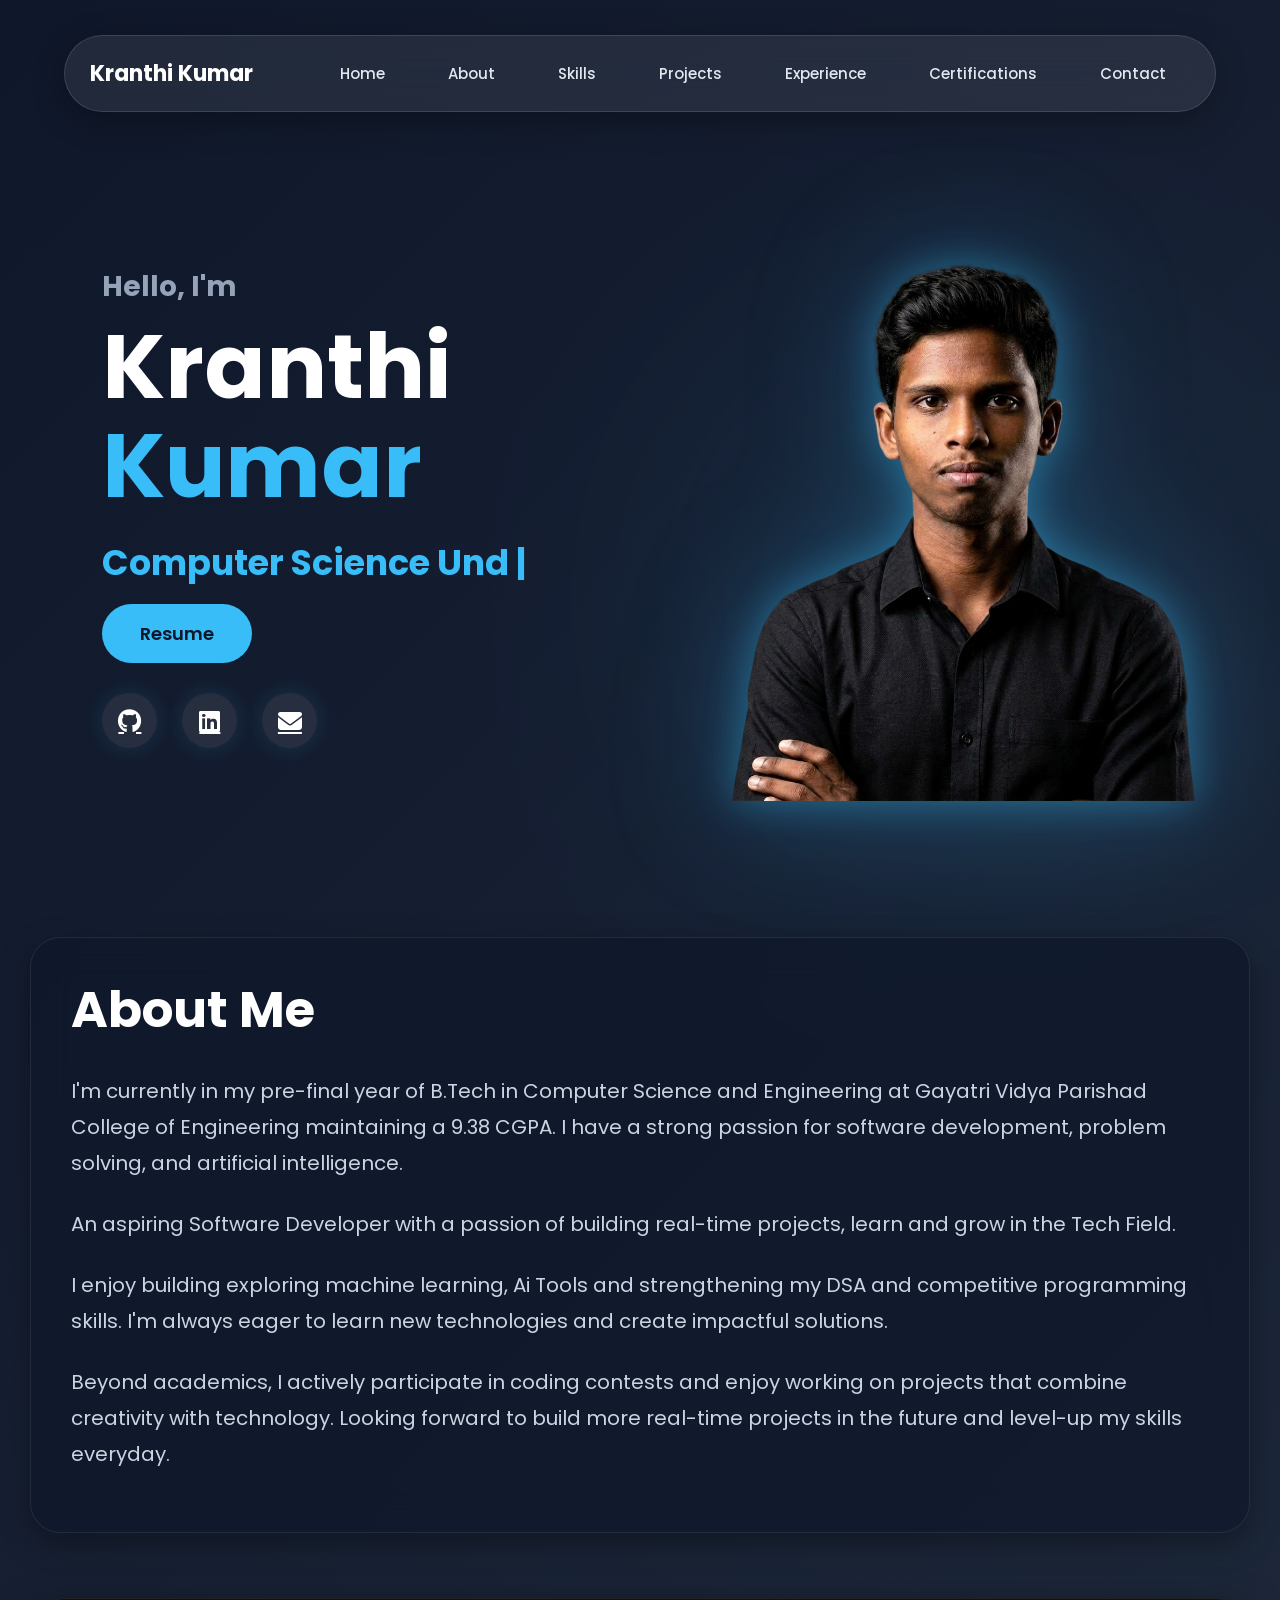
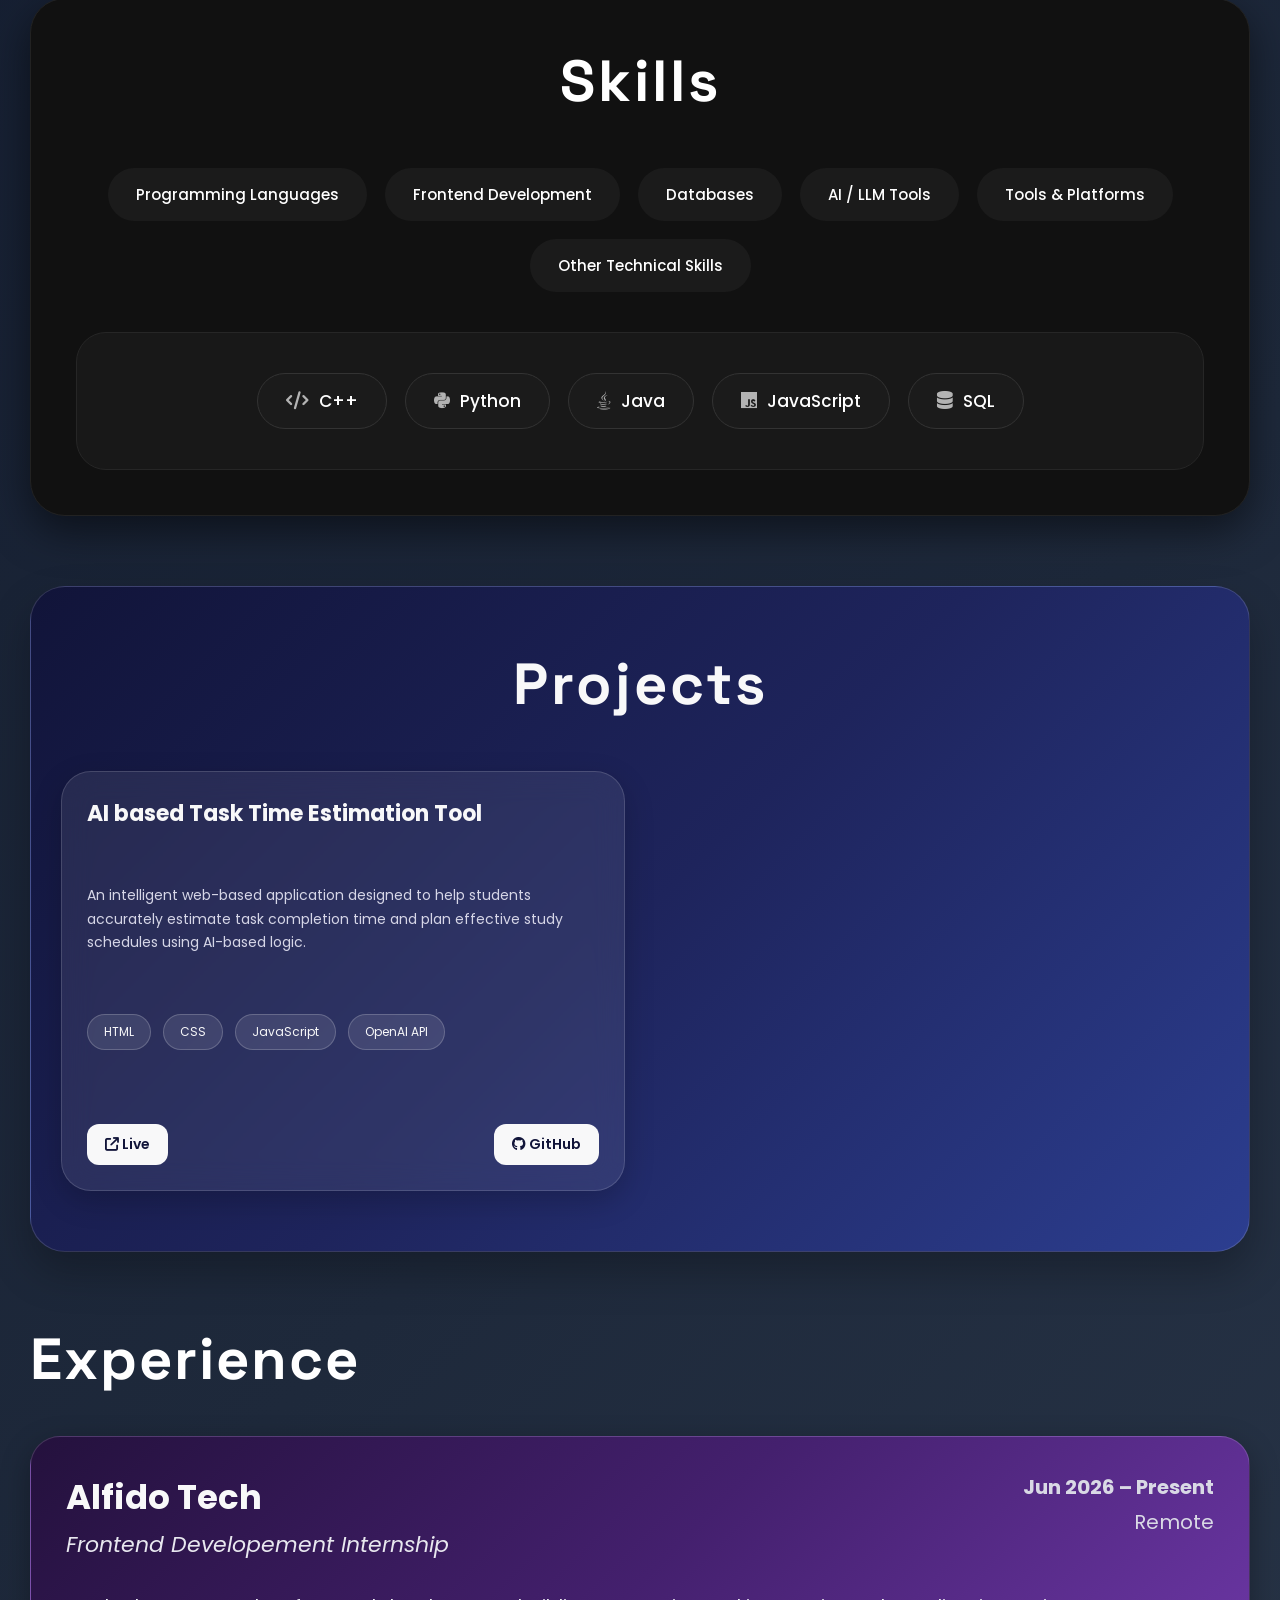
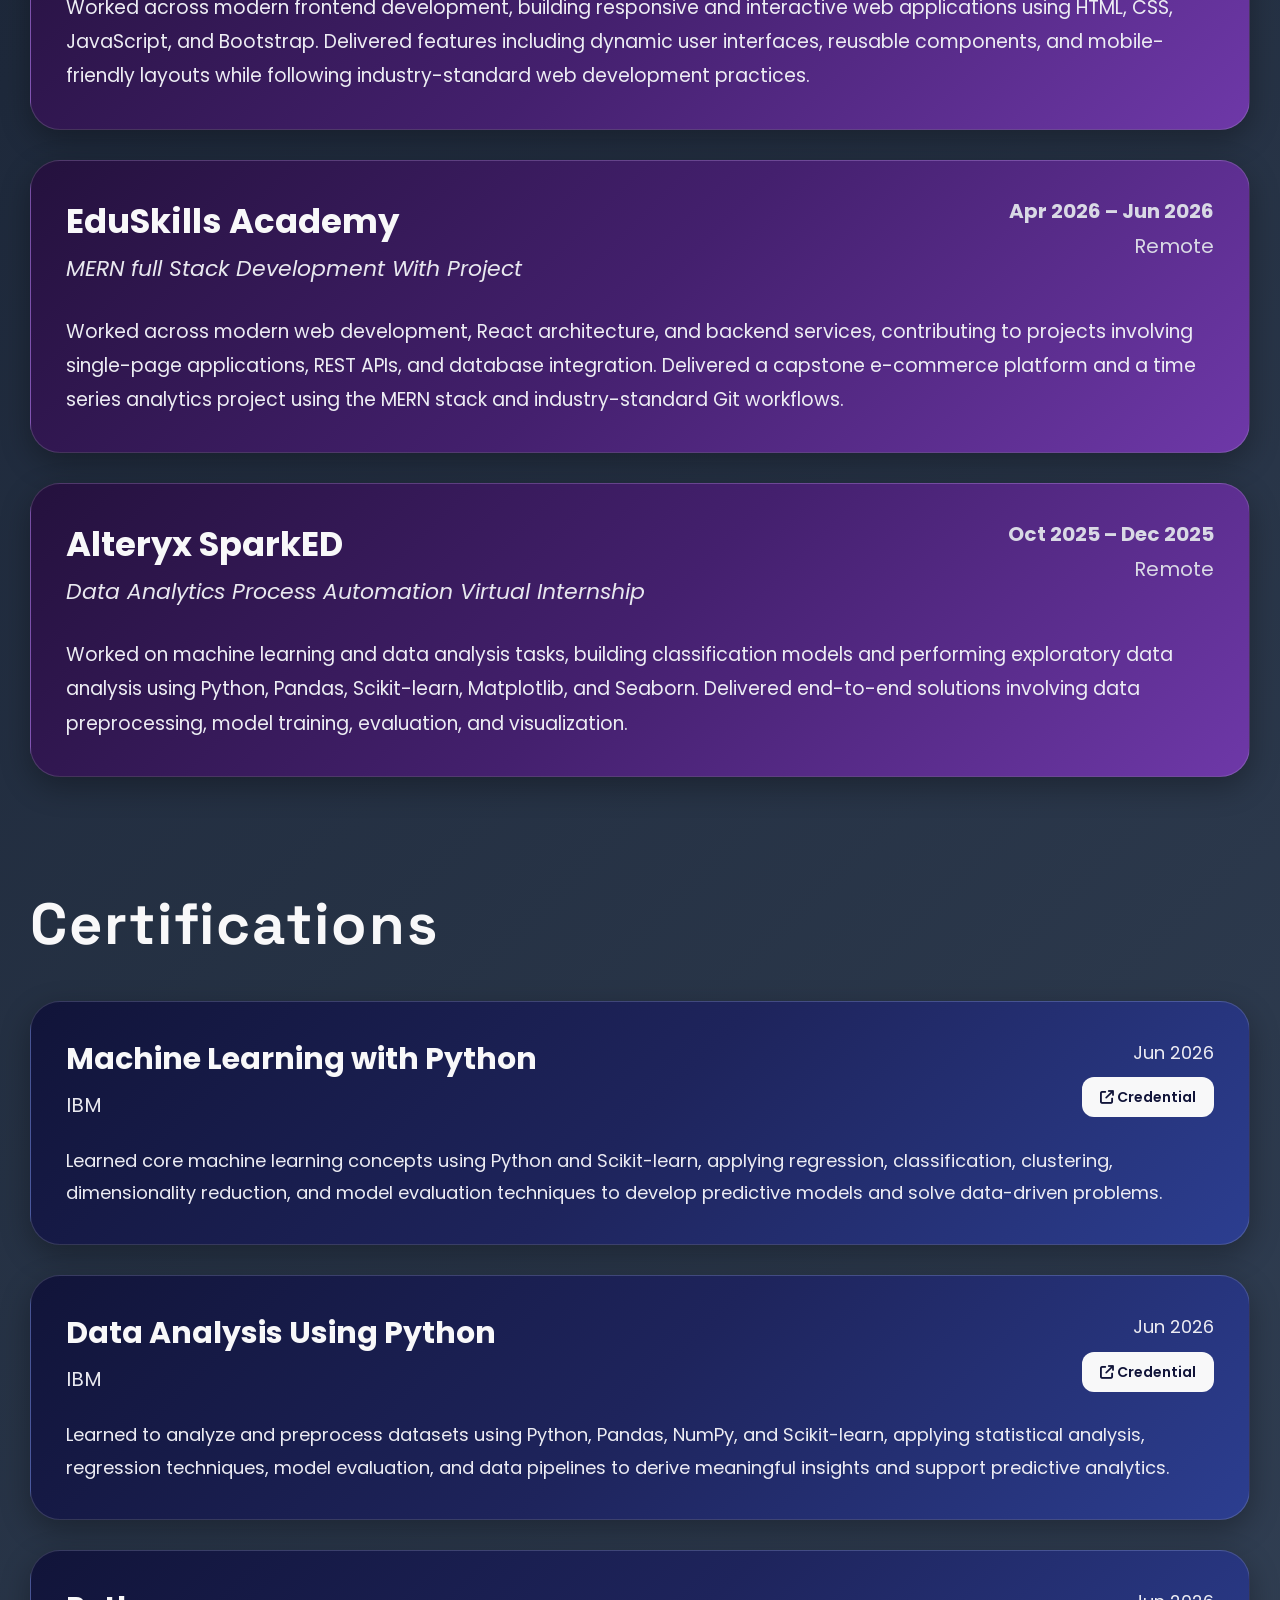
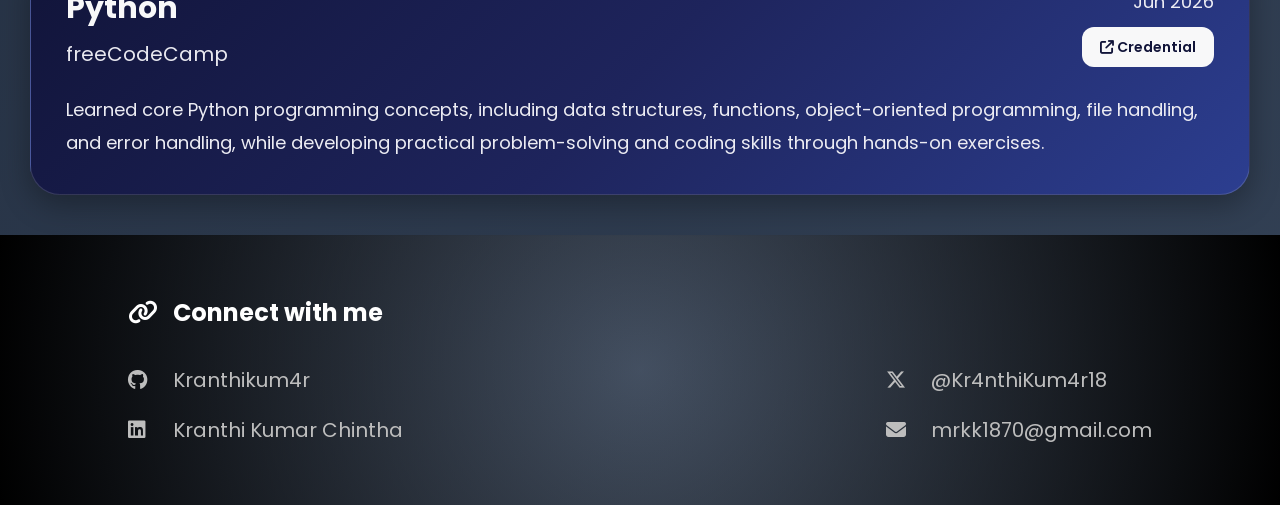
<file: index.html>
<!DOCTYPE html>
<html lang="en">
<head>
    <meta charset="UTF-8">
    <meta name="viewport" content="width=device-width, initial-scale=1.0">
    <title>Kranthi Kumar | Portfolio</title>
    <link rel="icon" type="image/png" href="images/icon.jpg">

    <link rel="stylesheet" href="style.css">

    <!-- Google Font -->
    <link rel="preconnect" href="https://fonts.googleapis.com">
    <link rel="preconnect" href="https://fonts.gstatic.com" crossorigin>

    <link href="https://fonts.googleapis.com/css2?family=Poppins:wght@300;400;500;600;700;800&display=swap" rel="stylesheet">
    <link rel="stylesheet" href="https://cdnjs.cloudflare.com/ajax/libs/font-awesome/6.5.1/css/all.min.css">
    <link href="https://fonts.googleapis.com/css2?family=Space+Grotesk:wght@400;500;700&display=swap" rel="stylesheet">
</head>
<body>
    
    <!-- Navbar -->
    <header>

        <nav>

            <div class="logo">
                Kranthi Kumar
            </div>

            <div class="menu-toggle" id="menu-toggle">
                <i class="fa-solid fa-bars"></i>
            </div>

            <div class="nav-links" id="nav-links">
                <a href="#home" class="top-options">Home</a>
                <a href="#about" class="top-options">About</a>
                <a href="#skills" class="top-options">Skills</a>
                <a href="#projects" class="top-options">Projects</a>
                <a href="#experience" class="top-options">Experience</a>
                <a href="#certifications" class="top-options">Certifications</a>
                <a href="#contact" class="top-options">Contact</a>
            </div>

        </nav>

    </header>
    
    
    <!-- Hero Section -->
    <section class="hero" id="home">
        
        <!-- Left Side -->
        <div class="hero-content">
            
            <h3>Hello, I'm</h3>
            
            <h1>
                Kranthi <span>Kumar</span>
            </h1>
            
            <!-- <h2>
                Full Stack Developer
            </h2> -->
            
            <h2>
                <span id="changing-text"></span>
                <span class="cursor">|</span>
            </h2>
            <a href="" target="_blank">
                <button class="btn">Resume</button>
            </a>
            
            <div class="social-icons">
                <a href="https://github.com/Kranthikum4r" target="_blank">
                    <i class="fa-brands fa-github"></i>
                </a>
                
                <a href="https://www.linkedin.com/in/kranthi-kumar-chintha-b00b12322/" target="_blank">
                    <i class="fa-brands fa-linkedin"></i>
                </a>
                
                <a href="mailto:mrkk1870@gmail.com">
                    <i class="fa-solid fa-envelope"></i>
                </a>
            </div>
            
        </div>
        
        <!-- Right Side -->
        <div class="hero-image">
            <!-- <a href="https://www.readmecodegen.com/leetcode-stats-generator/leetcode-stats-card-generator-for-github">
                <img src="https://www.readmecodegen.com/api/leetcode-stats?username=Kranthi_Kumar18&theme=github_dark&acceptance=false&reputation=false" alt="LeetCode Stats" />
            </a> -->
            <img src="images/me.png" alt="Kranthi Kumar">
    
        </div>
        <!-- changes made: .hero-image, .hero-image img, added ul in about card, div to paras, .about-card added display:flex -->
        
    </section>
    
    <!-- About Section -->
    
    <section class="about" id="about">
        
        <div class="about-card">
            <!-- <ul type="none">
                <li><h1>&nbsp;&nbsp;&nbsp; About Me</h1></li>
                <li>
                    <div class="hero-image">
                
                        <img src="images/me.png" alt="Kranthi Kumar">
                
                    </div>
                </li>
            </ul> -->
            
            <h1>About Me</h1>
            <!-- <div class="hero-image">
                
                <img src="images/me.png" alt="Kranthi Kumar">
                
            </div> -->
            <p>
                I'm currently in my pre-final year of B.Tech in Computer Science and Engineering 
                at Gayatri Vidya Parishad College of Engineering maintaining a 9.38 CGPA.
                I have a strong passion for software development, problem solving,
                and artificial intelligence.
            </p>
            
            <p>
                An aspiring Software Developer with a passion of building real-time projects, learn and 
                grow in the Tech Field.
            </p>
            
            <p>
                I enjoy building exploring machine learning, Ai Tools
                and strengthening my DSA and competitive programming skills.
                I'm always eager to learn new technologies and create impactful solutions.
            </p>
        
            <p>
                Beyond academics, I actively participate in coding contests and enjoy
                working on projects that combine creativity with technology.
                Looking forward to build more real-time projects in the future and 
                level-up my skills everyday.
            </p>
            
        </div>

    </section>
    
    
    <!-- Skills Section -->
    
    <section class="skills-section" id="skills">

        <div class="skills-card">

            <h1>Skills</h1>
            
            <div class="skill-categories">
                
                <button class="category"
                onclick="showSkills('languages', this)">
                    Programming Languages
                </button>
                
                <button class="category"
                        onclick="showSkills('frontend', this)">
                        Frontend Development
                </button>
    
                <!-- <button class="category"
                        onclick="showSkills('backend', this)">
                        Backend Development
                </button> -->
                
                <button class="category"
                onclick="showSkills('database', this)">
                    Databases
                </button>
                
                <button class="category"
                        onclick="showSkills('ai', this)">
                    AI / LLM Tools
                </button>

                <!-- <button class="category"
                        onclick="showSkills('cloud', this)">
                    Cloud & DevOps
                </button> -->

                <button class="category"
                        onclick="showSkills('tools', this)">
                    Tools & Platforms
                </button>

                <button class="category"
                        onclick="showSkills('other', this)">
                    Other Technical Skills
                </button>
    
            </div>
    
            <div class="skills-display">
                
                <div class="skills-group" id="languages">
                    <span><i class="fa-solid fa-code"></i> C++</span>
                    <span><i class="fa-brands fa-python"></i> Python</span>
                    <span><i class="fa-brands fa-java"></i> Java</span>
                    <span><i class="fa-brands fa-js"></i> JavaScript</span>
                    <span><i class="fa-solid fa-database"></i> SQL</span>
                </div>
    
                <div class="skills-group hidden" id="frontend">
                    <span><i class="fa-brands fa-html5"></i> HTML</span>
                    <span><i class="fa-brands fa-css3-alt"></i> CSS</span>
                    <span><i class="fa-brands fa-js"></i> JavaScript</span>
                    <!-- <span><i class="fa-solid fa-wind"></i> Tailwind CSS</span> -->
                    <!-- <span>Tailwind CSS</span> -->
                </div>
                
                <div class="skills-group hidden" id="backend">
                    <span><i class="fa-brands fa-node-js"></i> Node.js</span>
                    <span><i class="fa-brands fa-react"></i> React.js</span>
                </div>

                <div class="skills-group hidden" id="database">
                    <span><i class="fa-solid fa-database"></i> MySQL</span>
                    <!-- <span><i class="fa-solid fa-server"></i> PostgreSQL</span> -->
                </div>

                <div class="skills-group hidden" id="ai">
                    <span><i class="fa-solid fa-robot"></i> OpenAI API</span>
                    <span><i class="fa-solid fa-brain"></i> Google Gemini API</span>
                    <span><i class="fa-solid fa-lightbulb"></i> Prompt Engineering</span>
                </div>

                <div class="skills-group hidden" id="cloud">
                    <span><i class="fa-brands fa-github"></i> GitHub Actions</span>
                </div>

                <div class="skills-group hidden" id="tools">
                    <span><i class="fa-brands fa-git-alt"></i> Git</span>
                    <span><i class="fa-brands fa-github"></i> GitHub</span>
                    <span><i class="fa-solid fa-code"></i> VS Code</span>
                    <span><i class="fa-solid fa-palette"></i> Canva</span>
                    <span><i class="fa-brands fa-python"></i> Jupyter Notebook</span>
                    <!-- <span><i class="fa-brands fa-figma"></i> Figma</span> -->
                </div>

                <div class="skills-group hidden" id="other">
                    <span><i class="fa-solid fa-puzzle-piece"></i> DSA</span>
                </div>
                
            </div>
            
        </div>
        
    </section>
    

    <!-- Projects Section -->
    <section class="projects-section" id="projects">

        <h1>Projects</h1>

        <div class="projects-container">

            <!-- Project Card -->
            <div class="project-card">

                <h2>AI based Task Time Estimation Tool</h2>

                <p>
                    An intelligent web-based application designed to help students accurately estimate task completion time and plan effective study schedules using AI-based logic.
                </p>

                <div class="project-tech">
                    <span>HTML</span>
                    <span>CSS</span>
                    <span>JavaScript</span>
                    <span>OpenAI API</span>
                </div>

                <div class="project-links">

                    <a href="https://kranthikum4r.github.io/AI-based-Task-Time-Estimation-Tool/" target="_blank">
                        <i class="fa-solid fa-arrow-up-right-from-square"></i>
                        Live
                    </a>

                    <a href="https://github.com/Kranthikum4r/AI-based-Task-Time-Estimation-Tool" target="_blank">
                        <i class="fa-brands fa-github"></i>
                        GitHub
                    </a>

                </div>

            </div>

    </section>
    


    <!-- EXPERIENCE Section -->
    <section class="experience-section" id="experience">
        
        <h1>Experience</h1>
        
        <!-- card 1 -->
        <div class="experience-card">
            
            <div class="experience-header">

                <div class="experience-left">
                    <h2>Alfido Tech</h2>
                    <h3>Frontend Developement Internship</h3>
                </div>

                <div class="experience-right">
                    <h3>Jun 2026 – Present</h3>
                    <p>Remote</p>
                </div>

            </div>

            <p class="experience-description">
                Worked across modern frontend development, building responsive and interactive web applications using HTML, CSS, JavaScript, and Bootstrap. Delivered features including dynamic user interfaces, reusable components, and mobile-friendly layouts while following industry-standard web development practices.
            </p>

        </div>


        <!-- card 2 -->
        <div class="experience-card">

            <div class="experience-header">

                <div class="experience-left">
                    <h2>EduSkills Academy</h2>
                    <h3>MERN full Stack Development With Project</h3>
                </div>

                <div class="experience-right">
                    <h3>Apr 2026 – Jun 2026</h3>
                    <p>Remote</p>
                </div>

            </div>

            <p class="experience-description">
                Worked across modern web development, React architecture, and backend services, contributing to projects involving single-page applications, REST APIs, and database integration. Delivered a capstone e-commerce platform and a time series analytics project using the MERN stack and industry-standard Git workflows.
            </p>
            
        </div>
        
        <!-- card 3 -->
        <div class="experience-card">
            
            <div class="experience-header">
                
                <div class="experience-left">
                    <h2>Alteryx SparkED</h2>
                    <h3>Data Analytics Process Automation Virtual Internship</h3>
                </div>

                <div class="experience-right">
                    <h3>Oct 2025 – Dec 2025</h3>
                    <p>Remote</p>
                </div>

            </div>

            <p class="experience-description">
                Worked on machine learning and data analysis tasks, building classification models and performing exploratory data analysis using Python, Pandas, Scikit-learn, Matplotlib, and Seaborn. Delivered end-to-end solutions involving data preprocessing, model training, evaluation, and visualization.
            </p>

        </div>
        

    </section>



    <!--------- Certifications Section --------->
    <section class="certifications-section" id="certifications">
        
        <h1>Certifications</h1>

        <div class="certifications-container">
            
            <!-- Card 1 -->
            <div class="certificate-card">
                
                <div class="certificate-top">
    
                    <div class="certificate-left">
                        <h2>Machine Learning with Python</h2>
                        <h3>IBM</h3>
                    </div>
    
                    <div class="certificate-right">
                        <p>Jun 2026</p>
                        
                        <a href="https://www.credly.com/badges/d56d4fc5-4f73-483c-a37a-caabca888f08/linked_in_profile" target="_blank">
                            <i class="fa-solid fa-arrow-up-right-from-square"></i>
                            Credential
                        </a>
                    </div>
    
                </div>
    
                <p>
                    Learned core machine learning concepts using Python and Scikit-learn, applying regression, classification, clustering, dimensionality reduction, and model evaluation techniques to develop predictive models and solve data-driven problems.
                </p>

            </div>
            
            
            
            <!-- Card 2 -->
            <div class="certificate-card">

                <div class="certificate-top">

                    <div class="certificate-left">
                        <h2>Data Analysis Using Python</h2>
                        <h3>IBM</h3>
                    </div>
                    
                    <div class="certificate-right">
                        <p>Jun 2026</p>

                        <a href="https://www.credly.com/badges/d56d4fc5-4f73-483c-a37a-caabca888f08/linked_in_profile" target="_blank">
                            <i class="fa-solid fa-arrow-up-right-from-square"></i>
                            Credential
                        </a>
                    </div>

                </div>

                <p>
                    Learned to analyze and preprocess datasets using Python, Pandas, NumPy, and Scikit-learn, applying statistical analysis, regression techniques, model evaluation, and data pipelines to derive meaningful insights and support predictive analytics.
                </p>
                
            </div>
            
            
            <!-- Card 3 -->
            <div class="certificate-card">

                <div class="certificate-top">

                    <div class="certificate-left">
                        <h2>Python</h2>
                        <h3>freeCodeCamp</h3>
                    </div>
                    
                    <div class="certificate-right">
                        <p>Jun 2026</p>
                        
                        <a href="https://www.freecodecamp.org/certification/fcc-a72cf477-64b5-4d15-adff-33b02c7f9df4/python-v9" target="_blank">
                            <i class="fa-solid fa-arrow-up-right-from-square"></i>
                            Credential
                        </a>
                    </div>
                    
                </div>
                
                <p>
                    Learned core Python programming concepts, including data structures, functions, object-oriented programming, file handling, and error handling, while developing practical problem-solving and coding skills through hands-on exercises.
                </p>
                
            </div>
            
        </div>

    </section>


    <!-- Contact Section -->
    
    <footer id="contact">
        <div class="footer-container">
            
            <div class="footer-left">

                <h2>
                    <i class="fa-solid fa-link"></i>
                    Connect with me
                </h2>

                <a href="https://github.com/Kranthikum4r" target="_blank">
                    <i class="fa-brands fa-github"></i>
                    Kranthikum4r
                </a>
            
                <!-- <a href="https://yourblog.com">
                    <i class="fa-solid fa-link"></i>
                    Blog
                </a> -->
                
                <a href="https://www.linkedin.com/in/kranthi-kumar-chintha-b00b12322/" target="_blank">
                    <i class="fa-brands fa-linkedin"></i>
                    Kranthi Kumar Chintha
                </a>
                
            </div>
            
            <div class="footer-right">
                <br/>
                <br/>

                <a href="https://x.com/Kr4nthiKum4r18/" target="_blank">
                    <i class="fa-brands fa-x-twitter"></i>
                    @Kr4nthiKum4r18
                </a>

                <a href="mailto:mrkk1870@gmail.com">
                    <i class="fa-solid fa-envelope"></i>
                    mrkk1870@gmail.com
                </a>

            </div>

        </div>
    </footer>
    <script src="script.js"></script>
</body>
</html>
</file>
<file: style.css>
html{
    scroll-behavior:smooth;
}

*{
    margin:0;
    padding:0;
    box-sizing:border-box;
    font-family:'Poppins',sans-serif;
}

body{
    zoom: 100%;
    min-height:100vh;

    background:linear-gradient(
        135deg,
        #0f172a,
        #1e293b,
        #334155
    );
    overflow-x: hidden;
    /* overflow-y: hidden; */
    
}


/* NAVBAR */

header{
    position: sticky;
    top: 10px;
    z-index: 1;
    display:flex;
    justify-content:center;

    padding-top:25px;
}

section,
footer{
    scroll-margin-top: 100px;
}

nav{
    width:90%;
    max-width:1200px;

    display:flex;
    justify-content:space-between;
    align-items:center;

    padding:14px 25px;

    background:rgba(255,255,255,.08);

    border:1px solid rgba(255,255,255,.12);

    backdrop-filter:blur(20px);

    border-radius:50px;

    box-shadow:0 8px 32px rgba(0,0,0,.3);
}

.logo{
    color:white;
    font-size:22px;
    font-weight:700;
}

.nav-links{
    display:flex;
    gap:15px;
}

.menu-toggle{
    display:none;
}

.top-options{
    text-decoration:none;

    color:#e2e8f0;

    padding:12px 24px;

    border-radius:30px;

    font-size:15px;
    font-weight:500;

    transition:.4s;
}

.top-options:hover{

    background:#38bdf8;

    color:#0f172a;

    transform:translateY(-3px);

    box-shadow:
    0 5px 20px rgba(56,189,248,.5);
}



/* HERO SECTION */

.hero{
    scroll-margin-top: 100px;

    height:90vh;

    display:flex;

    justify-content:space-between;

    align-items:center;

    padding:0 8%;
}



/* LEFT SIDE */

.hero-content{

    width:50%;

    color:white;
}

.hero-content h3{

    color:#94a3b8;

    font-size:28px;

    margin-bottom:10px;
}

.hero-content h1{

    font-size:90px;

    line-height:1.1;

    margin-bottom:15px;
}

.hero-content span{

    color:#38bdf8;
}

.hero-content h2{
    color:#38bdf8;
    font-size:45px;
    margin-bottom:15px;
}
.hero-content h2{
    color:#38bdf8;
    font-size:35px;
    margin-top:20px;
    min-height:50px;
}

.cursor{
    color:#38bdf8;
    animation: blink 0.8s infinite;
}

@keyframes blink{
    50%{
        opacity:0;
    }
}

.hero-content p{
    color:#cbd5e1;
    font-size:20px;
    line-height:1.8;
}

/* BUTTON */

.btn{

    border:none;

    outline:none;

    padding:16px 38px;

    border-radius:40px;

    background:#38bdf8;

    color:#0f172a;

    font-size:18px;

    font-weight:600;

    cursor:pointer;

    transition:.4s;
}

.btn:hover{

    transform:translateY(-5px);

    box-shadow:
    0 0 35px rgba(56,189,248,.6);
}

/* RIGHT SIDE */
.hero-image{
    margin-top: 37px;
    width:40%;

    display:flex;
    justify-content:center;
    align-items:flex-end;

    position:relative;
}

.hero-image img{
    /* width:350px; */
    width:550px;
    /* 550 px */
    height:auto;
    
    object-fit:contain;

    filter:
        drop-shadow(0 0 20px rgba(56,189,248,.4))
        drop-shadow(0 0 60px rgba(56,189,248,.25));

    transition:0.5s ease;
}
.hero-image::before{
    content:"";

    position:absolute;

    width:400px;
    height:400px;

    background:#38bdf8;

    border-radius:50%;

    filter:blur(150px);

    opacity:0.15;

    z-index:-1;
}
.hero-image img:hover{
    transform:scale(1.03);
}
.hero-content h1{
    font-size:90px;
    line-height:1.1;
    margin-bottom:15px;
}

.hero-content span{
    color:#38bdf8;
}

/* ABOUT SECTION */

.about{
    display:flex;
    justify-content:center;
    align-items:center;
    /* padding:40px 8%; */
    
    /* padding:20px 8%; */
    padding:25px 30px;
}

.about-card{
    /* display: flex; */

    width:100%;

    padding:35px 40px;

    border-radius:30px;

    background:rgba(15,23,42,.7);

    border:1px solid rgba(255,255,255,.08);

    backdrop-filter:blur(20px);

    box-shadow:
    0 10px 30px rgba(0,0,0,.35);

    transition:.4s ease;

    color:white;
}

.about-card:hover{
    
    transform:translateY(-5px);
    
    box-shadow:
    0 15px 40px rgba(56,189,248,.15);
}

.about-card h1{

    font-size:50px;

    margin-bottom:25px;

    color:white;
}

.about-card p{

    font-size:20px;

    line-height:1.8;
    
    color:#cbd5e1;

    margin-bottom:25px;
}


/* SKILLS SECTION */

.skills-section{
    padding:40px 30px;
    scroll-margin-top:100px;
}

.skills-card{
    
    width:100%;
    
    padding:45px;
    
    border-radius:35px;

    background:#111111;
    
    border:1px solid #222;
    
    box-shadow:
    0 15px 40px rgba(0,0,0,.5);

    transition:.4s;
}

.skills-card:hover{
    
    transform:translateY(-5px);
    
    box-shadow:
    0 15px 40px rgba(191,148,228,.25);
}

.skills-card h1{

    font-size:50px;
    
    color:white;

    margin-bottom:35px;
}

.skill-categories{
    
    display:flex;

    justify-content:center;
    
    flex-wrap:wrap;
    
    gap:18px;
    
    margin-bottom:40px;
}

.category{
    
    padding:13px 26px;
    
    border-radius:35px;

    border:2px solid transparent;
    
    background:#1b1b1b;
    
    color:white;
    
    font-size:15px;
    
    font-weight:500;
    
    cursor:pointer;
    
    transition:.3s ease;
}


.category.active{
    
    background:#2b2b2b;
    
    border:2px solid #5a5a5a;

    color:white;
}


.category:hover,
.category.active{
    
    background:rgba(205,180,219,.12);
    
    border:2px solid #9d7bb0;

    color:#ffffff;
    
    box-shadow:none;
    
    transform:translateY(-2px);
}

.category:hover{

    background:#242424;
    
    border:2px solid #444;

    transform:translateY(-2px);

    box-shadow:none;
}

.category.active{
    background:#2b223d;
    border:2px solid #b28ad1;
    color:#fff;
}

.skills-display{
    
    padding:40px;

    border-radius:30px;

    background:#181818;
    
    border:1px solid #262626;
    
    min-height:130px;

    display:flex;

    justify-content:center;

    align-items:center;
}

.skills-group{
    
    display:flex;
    
    justify-content:center;
    
    flex-wrap:wrap;
    
    gap:18px;
}

.skills-group span{
    display: flex;
    align-items: center;
    gap: 10px;

    padding: 14px 28px;
    border-radius: 50px;

    background: #1b1b1b;
    border: 1px solid #333;

    color: white;

    font-size: 17px;
    font-weight: 500;
    
    transition: .3s;
}

.skills-group span i{
    color: #b3b3b3;
    font-size: 18px;
}

.skills-group span:hover i{
    color: white;
}

.hidden{
    display:none;
}

.skills-group span:hover{
    
    background:#303030;
    
    border:1px solid #5c5c5c;

    transform:translateY(-3px);
    
    color:white;
}

.skills-card h1{
    
    text-align:center;
    
    font-size:58px;

    font-family:'Space Grotesk', sans-serif;
    
    letter-spacing:3px;
    
    color:white;
    
    margin-bottom:50px;
    
    font-weight:700;
}

/* PROJECTS SECTION */

.projects-section{
    margin:30px;
    padding:60px 30px;

    border-radius:35px;

    background:linear-gradient(
        135deg,
        #111439 0%,
        #1E245C 50%,
        #2C3E90 100%
    );

    border:1px solid rgba(248,248,249,.15);

    box-shadow:
        0 20px 40px rgba(0,0,0,.25);
}

.projects-section h1{
    text-align:center;
    font-size:58px;
    font-family:'Space Grotesk',sans-serif;
    letter-spacing:3px;
    color:#F8F8F9;
    margin-bottom:50px;
}

.projects-container{
    display:grid;
    grid-template-columns:repeat(2,1fr);
    gap:30px;
}


.project-card{
    background:rgba(248,248,249,.08);

    border:1px solid rgba(248,248,249,.15);

    backdrop-filter:blur(15px);

    border-radius:30px;

    min-height:420px;

    padding:25px;

    display:flex;
    flex-direction:column;
    justify-content:space-between;

    transition:.4s ease;

    box-shadow:
        0 10px 30px rgba(0,0,0,.2);
}

.project-card:hover{
    transform:translateY(-8px);

    background:rgba(248,248,249,.12);

    border-color:#F8F8F9;

    box-shadow:
        0 15px 40px rgba(17,20,57,.5);
}

.project-card h2{
    color:#F8F8F9;
    font-size:22px;
    margin-bottom:15px;
}


.project-card p{
    color:#d6d6e7;
    line-height:1.7;
    font-size:14px;
    margin-bottom:20px;
}
/*  */
.project-tech{

    display:flex;

    flex-wrap:wrap;

    gap:12px;

    margin-bottom:35px;
}

.project-tech span{
    padding:8px 16px;

    background:rgba(248,248,249,.1);

    border:1px solid rgba(248,248,249,.2);

    border-radius:50px;

    color:#F8F8F9;

    font-size:12px;

    transition:.3s;
}

.project-tech span:hover{
    background:#F8F8F9;
    color:#111439;
}

.project-links{

    display:flex;

    justify-content:space-between;
}

.project-links a{
    text-decoration:none;

    background:#F8F8F9;

    color:#111439;

    padding:10px 18px;

    border-radius:12px;

    font-size:14px;

    font-weight:600;

    transition:.3s;
}

.project-links a:hover{
    background:#dfe2ff;

    transform:translateY(-3px);
}




/* EXPERIENCE SECTION */

.experience-section{
    padding:40px 30px;
}

.experience-section h1{
    font-size:58px;
    color:white;
    font-family:'Space Grotesk',sans-serif;
    margin-bottom:40px;
    letter-spacing:2px;
}

.experience-card{
    margin-bottom:30px; 

    background:linear-gradient(
        135deg,
        #2A1247,
        #4B1D7A,
        #6B2FA6
    );
        background:linear-gradient(
        135deg,
        #24113D 0%,
        #44206E 50%,
        #6E38A8 100%
    );

    border:1px solid rgba(248,248,249,.15);

    border-radius:30px;

    padding:35px;

    color:#F8F8F9;

    transition:.4s ease;

    box-shadow:
        0 10px 30px rgba(0,0,0,.3);
}

.experience-card:hover{

    transform:translateY(-5px);

    box-shadow:
        0 15px 40px rgba(107,47,166,.4);
}

.experience-header{

    display:flex;

    justify-content:space-between;

    align-items:flex-start;

    margin-bottom:30px;
}

.experience-left h2{
    font-size:34px;
    color:#F8F8F9;
    margin-bottom:5px;
}

.experience-left h3{
    color:#E8E8EF;
    font-size:22px;
    font-style:italic;
    font-weight:400;
}

.experience-right{
    color:#F8F8F9;
    font-size:20px;
    text-align: right;
}

.experience-right h3{
    color:#D9D9E5;
    font-size:20px;
}

.experience-right p{
    color:#D9D9E5;
    margin-top:5px;
}

.experience-description{
    font-size:19px;
    color:#ECECF3;
    line-height:1.8;
}



/* CERTIFICATIONS SECTION */

.certifications-section{
    padding:40px 30px;
}

.certifications-section h1{
    font-size:58px;
    font-family:'Space Grotesk',sans-serif;
    letter-spacing:2px;
    color:#F8F8F9;
    margin-bottom:40px;
}

.certifications-container{
    display:flex;
    flex-direction:column;
    gap:30px;
}

/* Card */

.certificate-card{

    background:linear-gradient(
        135deg,
        #24113D 0%,
        #44206E 50%,
        #6E38A8 100%
    );
    background:linear-gradient(
        135deg,
        #111439 0%,
        #1E245C 50%,
        #2C3E90 100%
    );

    border:1px solid rgba(248,248,249,.15);

    border-radius:30px;

    padding:35px;

    color:#F8F8F9;

    transition:.4s ease;

    box-shadow:
        0 10px 30px rgba(0,0,0,.3);
    /* margin-bottom:25px; */
}

.certificate-card:hover{

    transform:translateY(-5px);

    box-shadow:
        0 15px 40px rgba(107,47,166,.4);
}

.certificate-top{

    display:flex;

    justify-content:space-between;

    align-items:flex-start;

    margin-bottom:25px;
}

.certificate-left h2{
    font-size:30px;
    margin-bottom:8px;
}

.certificate-left h3{
    font-size:20px;
    font-weight:400;
    color:#E8E8EF;
}

.certificate-right{
    text-align:right;
}

.certificate-right p{
    color:#D9D9E5;
    margin-bottom:15px;
}

/* Credential button */

.certificate-right a{

    text-decoration:none;

    background:#F8F8F9;

    color:#111439;

    padding:10px 18px;

    border-radius:12px;

    font-size:14px;

    font-weight:600;

    transition:.3s;
}

.certificate-right a:hover{

    background:#e5e5f0;

    transform:translateY(-3px);
}

.certificate-card p{

    font-size:18px;

    line-height:1.8;

    color:#ECECF3;
}




/* CONTACT SECTION */

.social-icons{
    display:flex;
    gap:25px;
    
    margin-top:30px;
}

.social-icons a{
    width:55px;
    height:55px;
    
    display:flex;
    justify-content:center;
    align-items:center;

    border-radius:50%;
    
    background:rgba(255,255,255,.08);
    
    color: white;

    font-size:24px;

    transition:.4s;

    box-shadow:
    0 0 20px rgba(56,189,248,.15);
}

.social-icons a:hover{

    transform:translateY(-5px);

    /* background:#38bdf8; */

    /* color:#0f172a; */

    box-shadow:
    0 0 30px rgba(56,189,248,.6);
}


footer{
    min-height:250px;

    background:
    radial-gradient(
        circle,
        rgba(255,255,255,.1),
        #000
    );

    display:flex;
    justify-content:center;
    align-items:center;

    padding:60px 10%;
}

.footer-container{
    width:100%;

    display:flex;
    justify-content:space-between;

    color:#d1d5db;
}

.footer-left,
.footer-right{
    display:flex;
    flex-direction:column;
    gap:20px;
}

.footer-left h2{
    color:white;
    margin-bottom:15px;
}

.footer-left a,
.footer-right a{

    text-decoration:none;

    color:#bdbdbd;

    font-size:20px;

    transition:.3s;
}

.footer-left a:hover,
.footer-right a:hover{

    /* color:#38bdf8; */

    transform:translateX(10px);
}

.footer-left i,
.footer-right i{

    margin-right:15px;

    width:25px;
}

/* ==========================================
   TABLETS (992px and below)
========================================== */

@media (max-width: 992px) {

    nav{
        gap:8px;
        padding:10px 18px;
        flex-wrap:wrap;
        justify-content:center;
    }

    .top-options{
        padding:10px 16px;
        font-size:14px;
    }

    .hero{
        flex-direction:column-reverse;
        justify-content:center;
        text-align:center;
        height:auto;
        padding:40px 6%;
        gap:40px;
    }

    .hero-content,
    .hero-image{
        width:100%;
    }

    .hero-image img{
        width:380px;
    }

    .hero-content h1{
        font-size:65px;
    }

    .hero-content h2{
        font-size:28px;
    }

    .hero-content h3{
        font-size:24px;
    }

    .social-icons{
        justify-content:center;
    }

    .projects-container{
        grid-template-columns:1fr;
    }

    .experience-header,
    .certificate-top{
        flex-direction:column;
        gap:20px;
    }

    .experience-right,
    .certificate-right{
        text-align:left;
    }

    .footer-container{
        flex-direction:column;
        gap:40px;
    }

}

/* ==========================================
   MOBILE
========================================== */

/* @media (max-width:768px){

    header{
        position:relative;
        top:0;
        padding:15px;
    }

    nav{
        width:100%;
        border-radius:20px;
        gap:8px;
        padding:12px;
    }

    .top-options{
        flex:1 1 calc(50% - 10px);
        text-align:center;
        padding:10px;
        font-size:13px;
    }

    .hero{
        padding:30px 20px;
        gap:30px;
    }

    .hero-image img{
        width:280px;
    }

    .hero-image::before{
        width:250px;
        height:250px;
        filter:blur(100px);
    }

    .hero-content h1{
        font-size:48px;
    }

    .hero-content h2{
        font-size:24px;
        min-height:35px;
    }

    .hero-content h3{
        font-size:20px;
    }

    .btn{
        padding:14px 28px;
        font-size:16px;
    }

    .social-icons{
        justify-content:center;
        gap:18px;
    }

    .social-icons a{
        width:48px;
        height:48px;
        font-size:20px;
    }

    .about,
    .skills-section,
    .projects-section,
    .experience-section,
    .certifications-section{
        padding:20px;
        margin:15px;
    }

    .about-card,
    .skills-card,
    .project-card,
    .experience-card,
    .certificate-card{
        padding:25px;
    }

    .about-card h1,
    .skills-card h1,
    .projects-section h1,
    .experience-section h1,
    .certifications-section h1{
        font-size:38px;
    }

    .about-card p,
    .experience-description,
    .certificate-card p{
        font-size:16px;
    }

    .skill-categories{
        gap:12px;
    }

    .category{
        width:100%;
    }

    .skills-display{
        padding:20px;
    }

    .skills-group{
        gap:12px;
    }

    .skills-group span{
        width:100%;
        justify-content:center;
        font-size:15px;
    }

    .project-card{
        min-height:auto;
    }

    .project-links{
        flex-direction:column;
        gap:12px;
    }

    .project-links a{
        text-align:center;
    }

    .experience-left h2,
    .certificate-left h2{
        font-size:24px;
    }

    .experience-left h3,
    .certificate-left h3{
        font-size:18px;
    }

    .experience-right h3,
    .experience-right p{
        font-size:16px;
    }

    .footer-container{
        text-align:center;
    }

    .footer-left,
    .footer-right{
        align-items:center;
    }

    .footer-left a,
    .footer-right a{
        font-size:17px;
    }

} */

/* ==========================================
   SMALL PHONES
========================================== */

@media (max-width:480px){

    .hero-content h1{
        font-size:40px;
    }

    .hero-content h2{
        font-size:20px;
    }

    .hero-content h3{
        font-size:18px;
    }

    .hero-image img{
        width:220px;
    }

    .about-card h1,
    .skills-card h1,
    .projects-section h1,
    .experience-section h1,
    .certifications-section h1{
        font-size:30px;
    }

    .project-tech{
        gap:8px;
    }

    .project-tech span{
        font-size:11px;
        padding:7px 12px;
    }

    .project-links a{
        font-size:13px;
        padding:10px;
    }

}

@media (max-width:768px){

    nav{

        width:95%;

        padding:15px 20px;

        border-radius:20px;
    }

    .logo{
        font-size:20px;
    }

    .menu-toggle{

        display:block;

        color:white;

        font-size:28px;

        cursor:pointer;

        z-index:1001;
    }

    .nav-links{

        position:fixed;

        top:0;

        right:-100%;

        width:260px;

        height:100vh;

        background:#111827;

        display:flex;

        flex-direction:column;

        justify-content:center;

        align-items:center;

        gap:25px;

        transition:.4s;

        box-shadow:-10px 0 40px rgba(0,0,0,.45);
    }

    .nav-links.active{

        right:0;
    }

    .top-options{

        font-size:18px;

        padding:12px 20px;
    }

}
</file>
